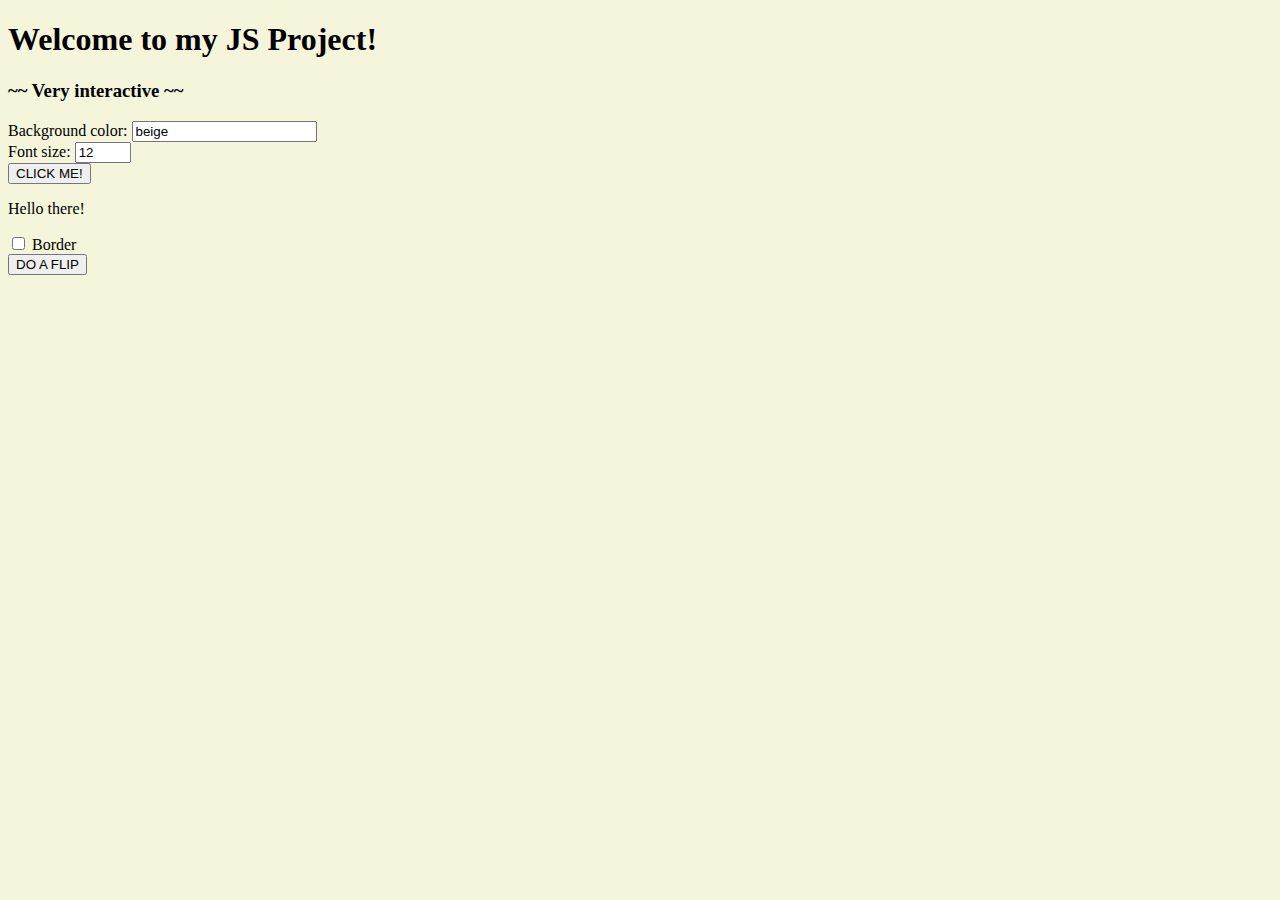
<file: 00-intro-extra/index.html>
<!--This is the HTML document-->
<!-- 1. Add elements         -->
<!-- 2. Tag elements         -->
<!-- 3. Link CSS and JS      -->
<!DOCTYPE html>
<html lang="en">
<head>
    <meta charset="UTF-8">
    <meta name="viewport" content="width=device-width, initial-scale=1.0">
    <title>First JS Project</title>
    <link rel="stylesheet" href="./intro.css">
</head>
<body>
    <h1>Welcome to my JS Project!</h1>
    <h3>~~ Very interactive ~~</h3>

    <label>Background color: </label>
    <input id="color-field" value="beige" onchange="colorChange()">
    <br>
    <label>Font size: </label>
    <input type="number" id="font-size-field" min="8" max="48" value="12" onchange="fontChange()">
    <br>
    <button id="click-button" onclick="buttonPress()">CLICK ME!</button>
    <p id="text">Hello there!</p>

    <input type="checkbox" id="checkbox" onchange="checkboxChange()">
    <label>Border</label>
    <br>
    <button id="flip-button" onclick="flipPress()">DO A FLIP</button>

    <script src="./intro.js">
        // could write code in here
    </script>
</body>
</html>
</file>
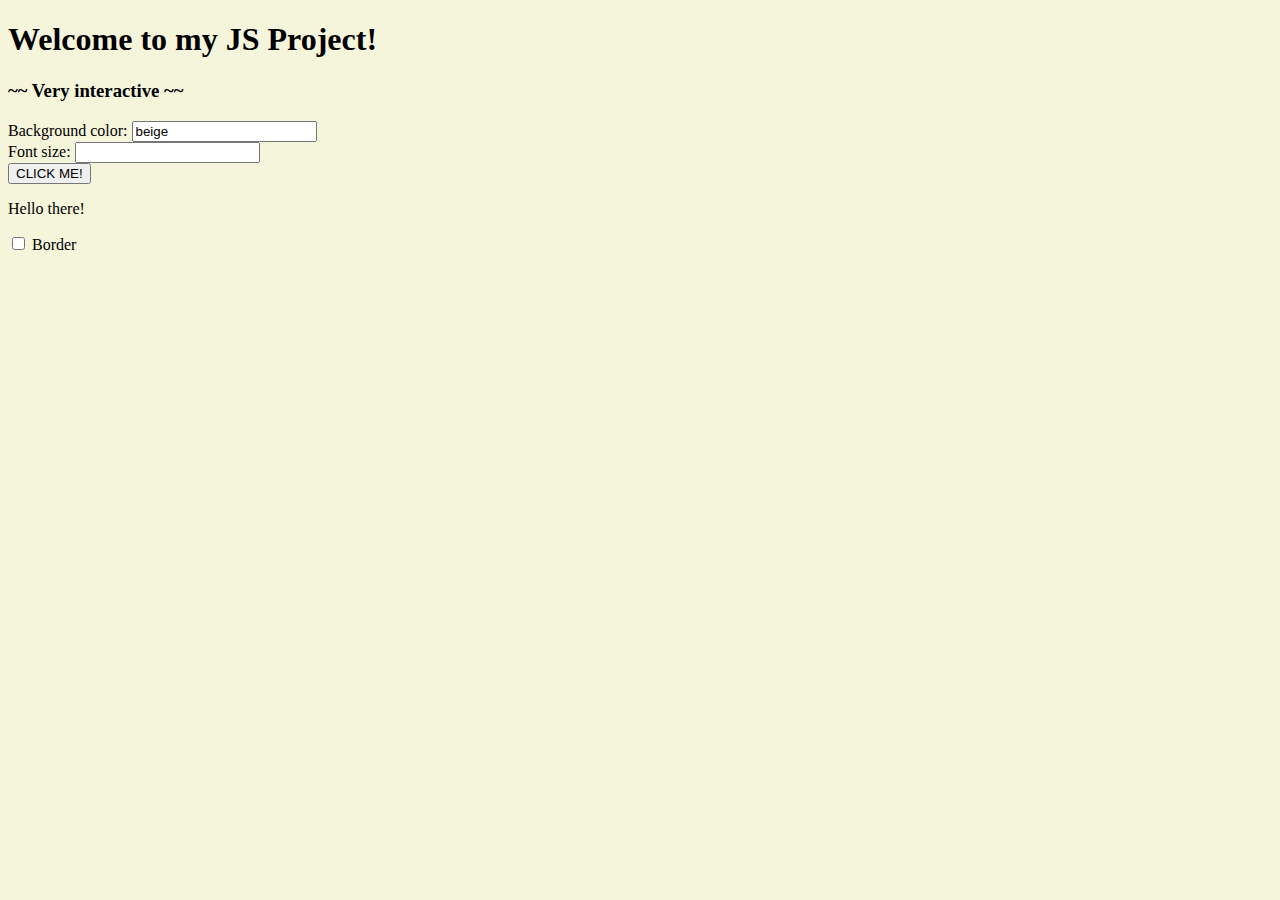
<file: 00-intro-working/index.html>
<!--This is the HTML document-->
<!-- 1. Add elements         -->
<!-- 2. Tag elements         -->
<!-- 3. Link CSS and JS      -->
<!DOCTYPE html>
<html lang="en">
<head>
    <meta charset="UTF-8">
    <meta name="viewport" content="width=device-width, initial-scale=1.0">
    <title>First JS Project</title>
    <link rel="stylesheet" href="./intro.css">
</head>
<body>
    <h1>Welcome to my JS Project!</h1>
    <h3>~~ Very interactive ~~</h3>

    <label>Background color: </label>
    <input id="color-field" value="beige">
    <br>
    <label>Font size: </label>
    <input type="number" id="font-size-field">
    <br>
    <button id="click-button" onclick="buttonPress()">CLICK ME!</button>
    <p id="text">Hello there!</p>

    <input type="checkbox" id="checkbox" onchange="checkboxChange()">
    <label>Border</label>

    <script src="./intro.js">
        // could write code in here
    </script>
</body>
</html>
</file>
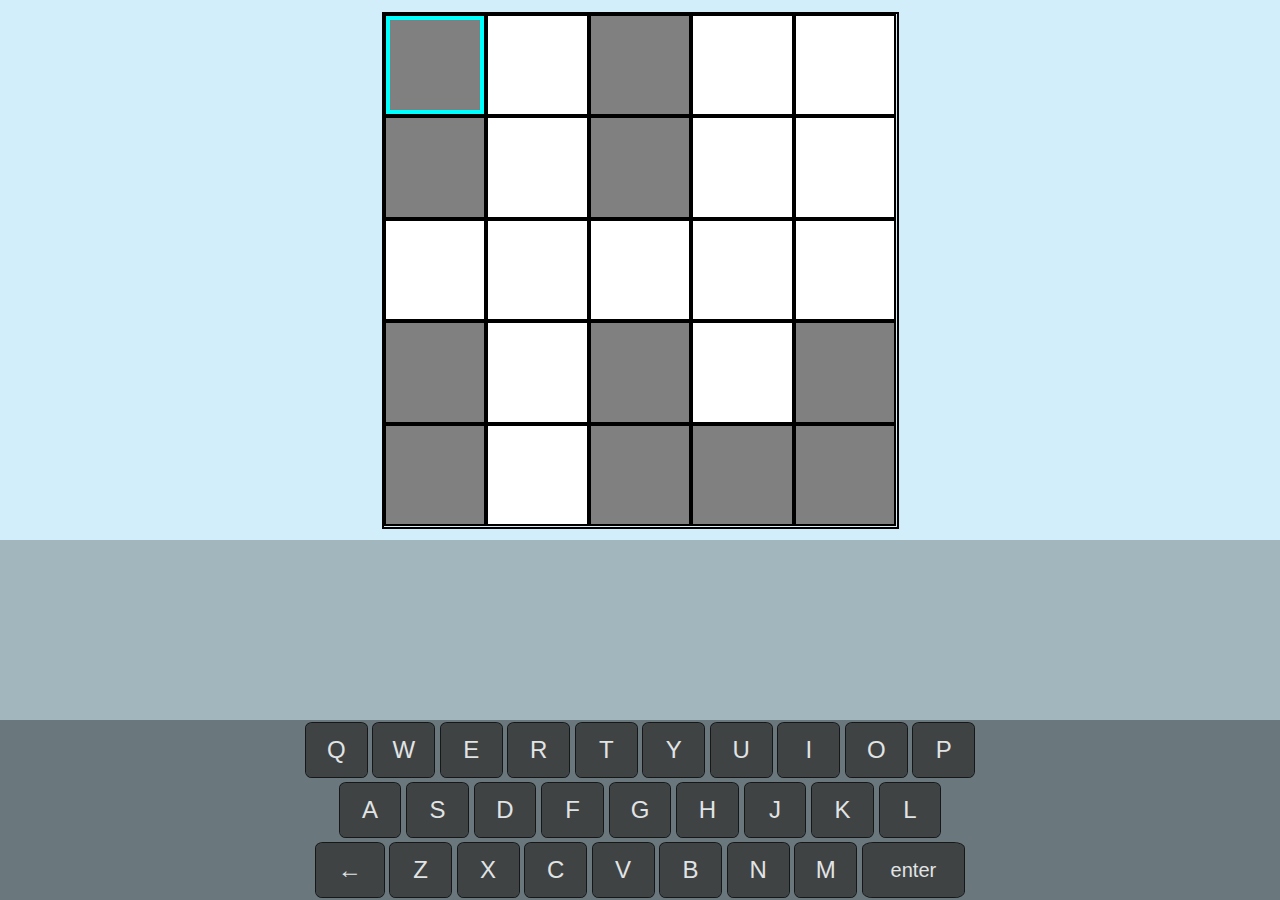
<file: 02-wordgame-2d/index.html>
<!DOCTYPE html>
<html lang="en">
<head>
    <meta charset="UTF-8">
    <meta name="viewport" content="width=device-width, initial-scale=1.0">
    <title>2D Wordle</title>
    <link rel="stylesheet" href="./wordgame.css">
</head>
<body onload="loadGame()">
    <!-- <h1>2D Wordle</h1> -->
    <!-- <h3>It's like a crossword puzzle, I guess?</h3> -->

    <div id="guess-board-container">
        <div id="guess-board"></div>
    </div>

    <div id="guess-history"></div>

    <div id="keyboard">
        <div id="keyboard-row1"></div>
        <div id="keyboard-row2"></div>
        <div id="keyboard-row3"></div>
    </div>

    <script src="./wordgame.js"></script>
    <script src="./play.js"></script>
    <script src="./generate.js"></script>
    <script src="./controls.js"></script>
    <script src="./load.js"></script>
    <script src="./init.js"></script>
</body>
</html>
</file>
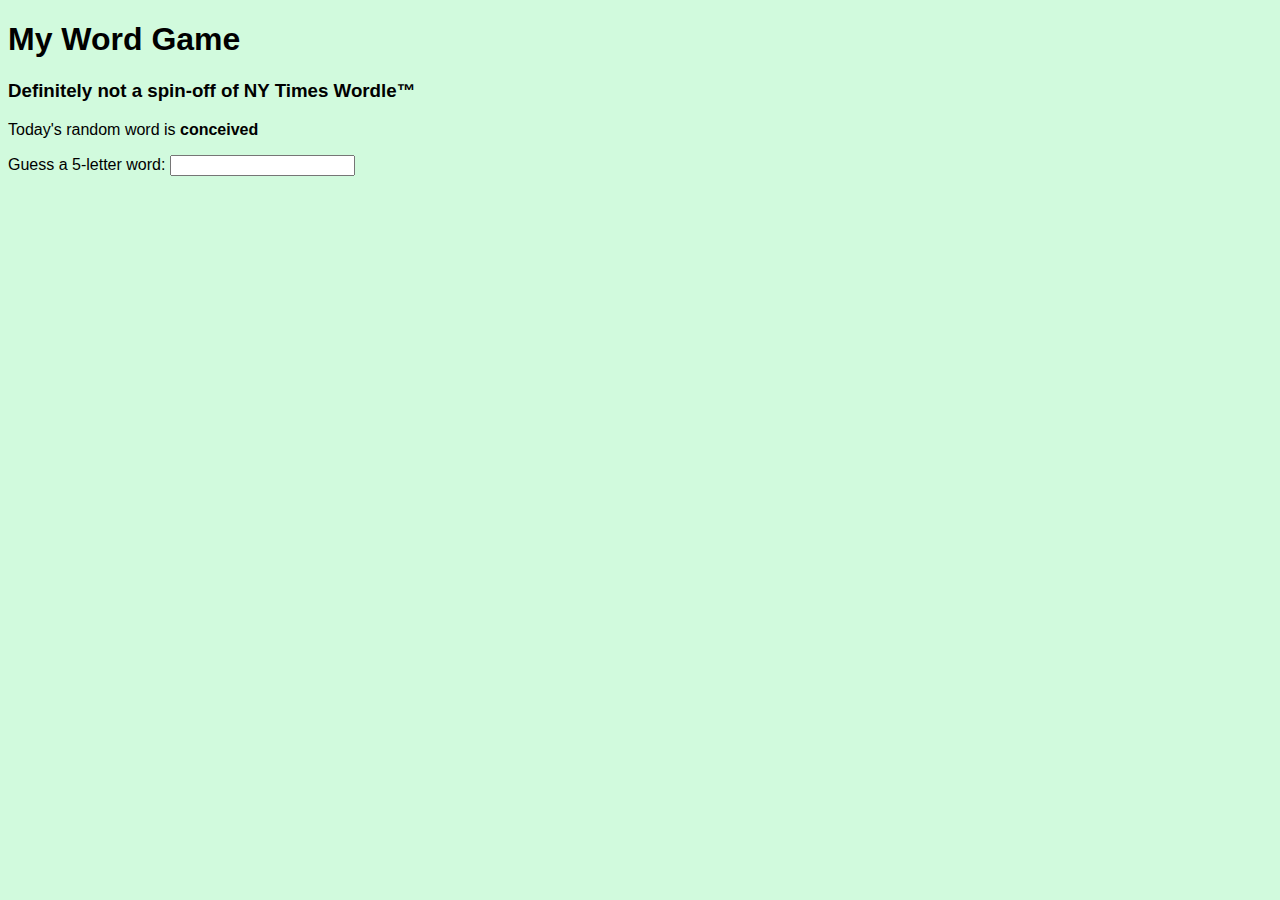
<file: 02-wordgame-extra/index.html>
<!DOCTYPE html>
<html lang="en">
<head>
    <meta charset="UTF-8">
    <meta name="viewport" content="width=device-width, initial-scale=1.0">
    <title>GIVE ME A TITLE!</title>
    <link rel="stylesheet" href="./wordgame.css">
</head>
<body onload="loadGame()">
    <h1>My Word Game</h1>
    <h3>Definitely not a spin-off of NY Times Wordle™</h3>

    <p>Today's random word is <b><span id="random-word">LOADING...</span></b></p>

    <label>Guess a 5-letter word: </label>
    <input id="guess-field" oninput="changeGuess()">

    <br>
    <p id="feedback-text"></p>

    <script src="./wordgame.js"></script>
</body>
</html>
</file>
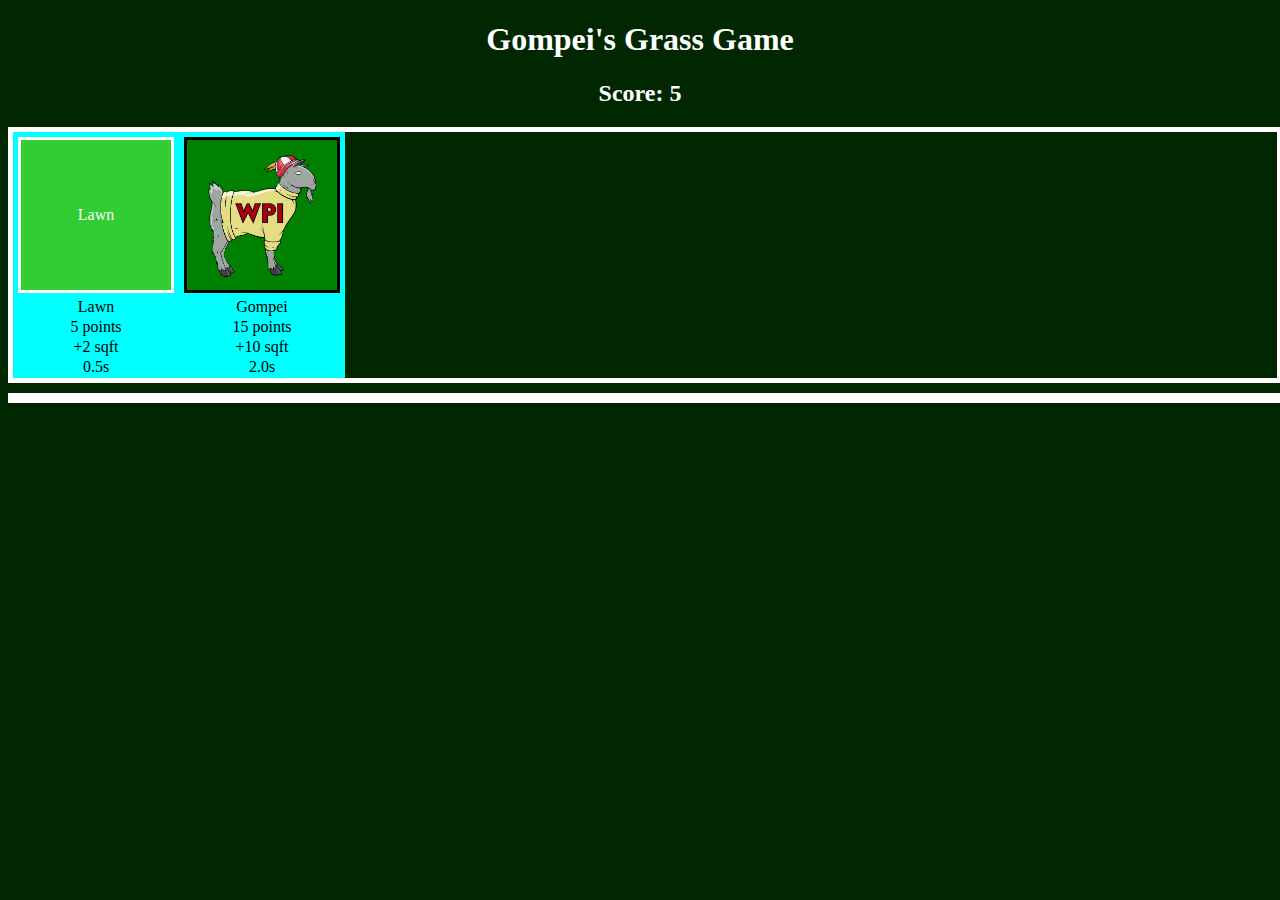
<file: 03-clickgame-starter/index.html>
<!DOCTYPE html>
<html lang="en">
<head>
    <meta charset="UTF-8">
    <meta name="viewport" content="width=device-width, initial-scale=1.0">
    <title>Document</title>
    <link rel="stylesheet" href="overlays.css">
    <link rel="stylesheet" href="styles.css">
</head>
<body>
    <h1>Gompei's Grass Game</h1>
    <h2>Score: <span id="score">5</span></h2>
    <div id="store-container">
        <div class="store" name="Lawn" cost="5" reap="2" cooldown="0.5"
        text="Lawn"></div>
        <div class="store" name="Gompei" cost="15" reap="10" cooldown="2.0" auto="true"
        src="./gompei.png"></div>
    </div>
    <div id="widget-container"></div>
    
    <script src="./game.js"></script>
    <script src="./load.js"></script>
</body>
</html>
</file>
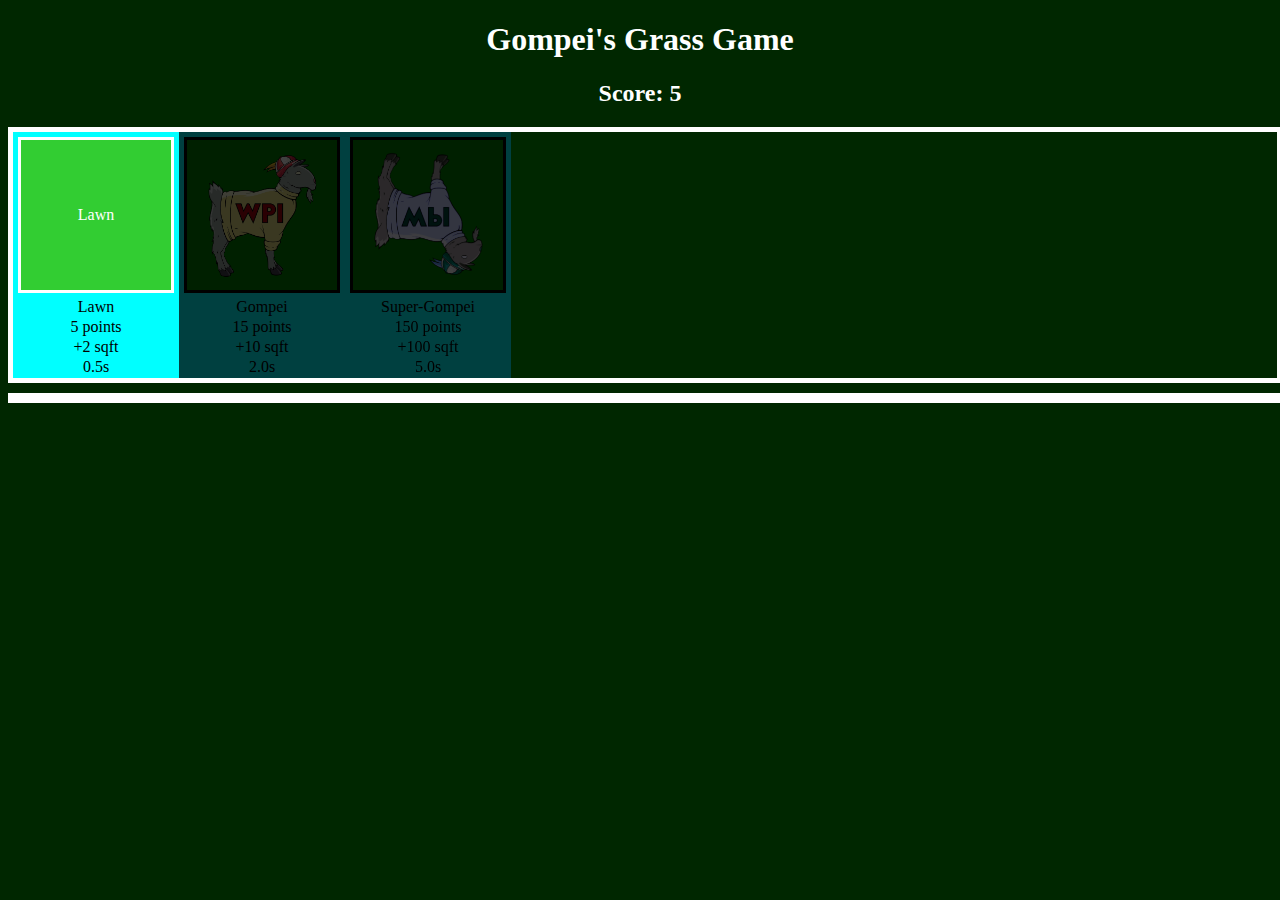
<file: 03-clickgame-working/index.html>
<!DOCTYPE html>
<html lang="en">
<head>
    <meta charset="UTF-8">
    <meta name="viewport" content="width=device-width, initial-scale=1.0">
    <title>Document</title>
    <link rel="stylesheet" href="overlays.css">
    <link rel="stylesheet" href="styles.css">
</head>
<body>
    <h1>Gompei's Grass Game</h1>
    <h2>Score: <span id="score">5</span></h2>
    <div id="store-container">
        <div class="store" name="Lawn" cost="5" reap="2" cooldown="0.5"
        text="Lawn"></div>
        <div class="store" name="Gompei" cost="15" reap="10" cooldown="2.0" auto="true"
        src="./gompei.png"></div>
        <div class="store" name="Super-Gompei" cost="150" reap="100" cooldown="5.0" auto="true"
        src="./gompei.png" imgstyle="filter: hue-rotate(180deg); transform: rotateX(180deg);"></div>
    </div>
    <div id="widget-container"></div>
    
    <script src="./game.js"></script>
    <script src="./load.js"></script>
</body>
</html>
</file>
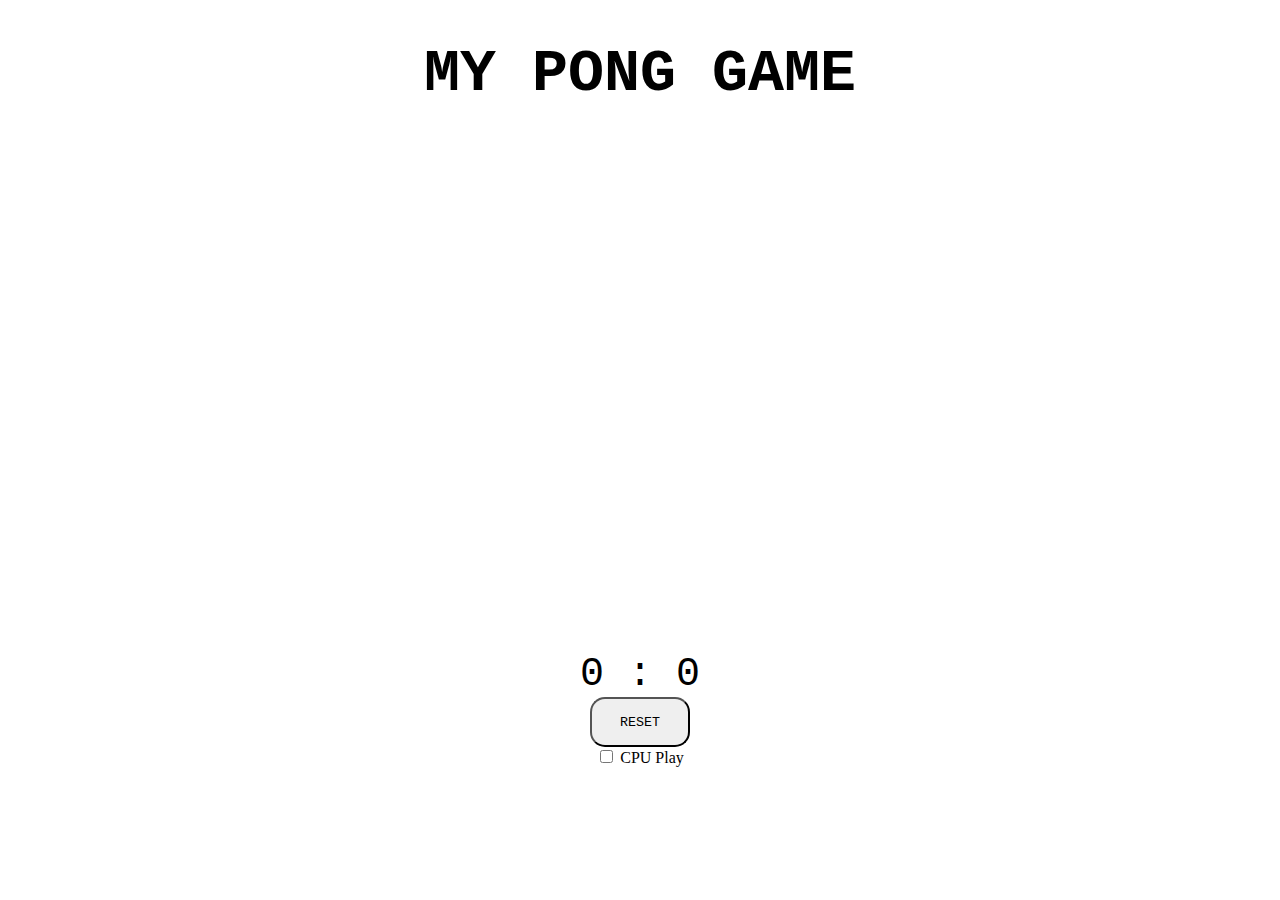
<file: 03-ponggame-starter/index.html>
<!DOCTYPE html>
<html lang="en">
<head>
    <meta charset="UTF-8">
    <meta http-equiv="X-UA-Compatible" content="IE=edge">
    <meta name="viewport" content="width=device-width, initial-scale=1.0">
    <title>My Pong Game</title>
    <link rel="stylesheet" href="pong.css">
</head>
<body>
    <h1>MY PONG GAME</h1>
    <canvas id="gameboard" width="500" height="500"></canvas>
    <div id="scoreboard">0 : 0</div>
    <button id="reset" onclick="resetGame()">RESET</button>
    <br />
    <input type="checkbox" id="cpucheck">
    <label>CPU Play</label>

    <script src="Ball.js"></script>
    <script src="Paddle.js"></script>
    <script src="pong.js"></script>
    <script src="controls.js"></script>
</body>
</html>
</file>
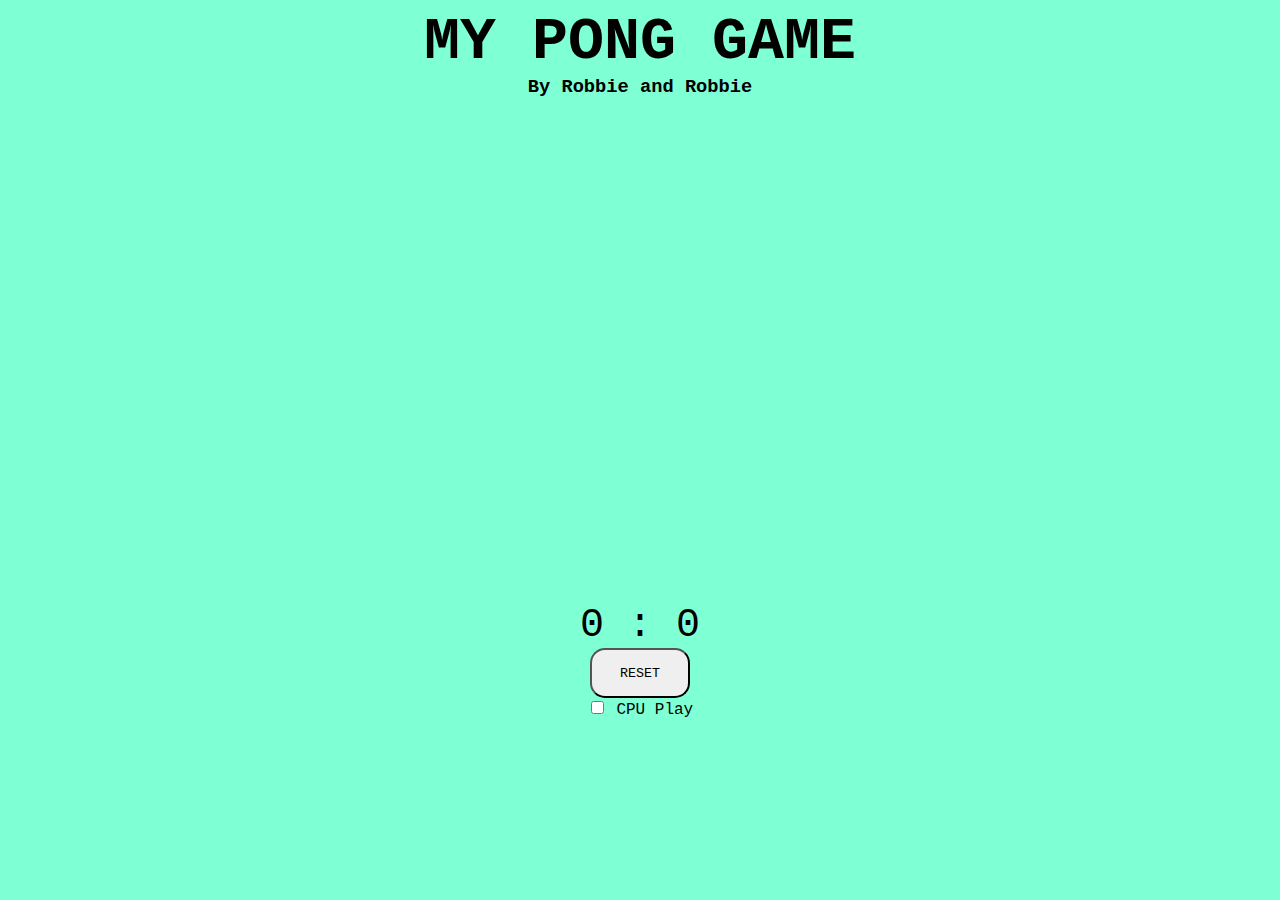
<file: 04-ponggame-working/index.html>
<!DOCTYPE html>
<html lang="en">
<head>
    <meta charset="UTF-8">
    <meta http-equiv="X-UA-Compatible" content="IE=edge">
    <meta name="viewport" content="width=device-width, initial-scale=1.0">
    <title>My Pong Game</title>
    <link rel="stylesheet" href="pong.css">
</head>
<body>
    <h1>MY PONG GAME</h1>
    <h3>By Robbie and Robbie</h3>
    <canvas id="gameboard" width="500" height="500"></canvas>
    <div id="scoreboard">0 : 0</div>
    <button id="reset" onclick="resetGame()">RESET</button>
    <br />
    <input type="checkbox" id="cpucheck">
    <label>CPU Play</label>

    <script src="Ball.js"></script>
    <script src="Paddle.js"></script>
    <script src="pong.js"></script>
    <script src="controls.js"></script>
</body>
</html>
</file>
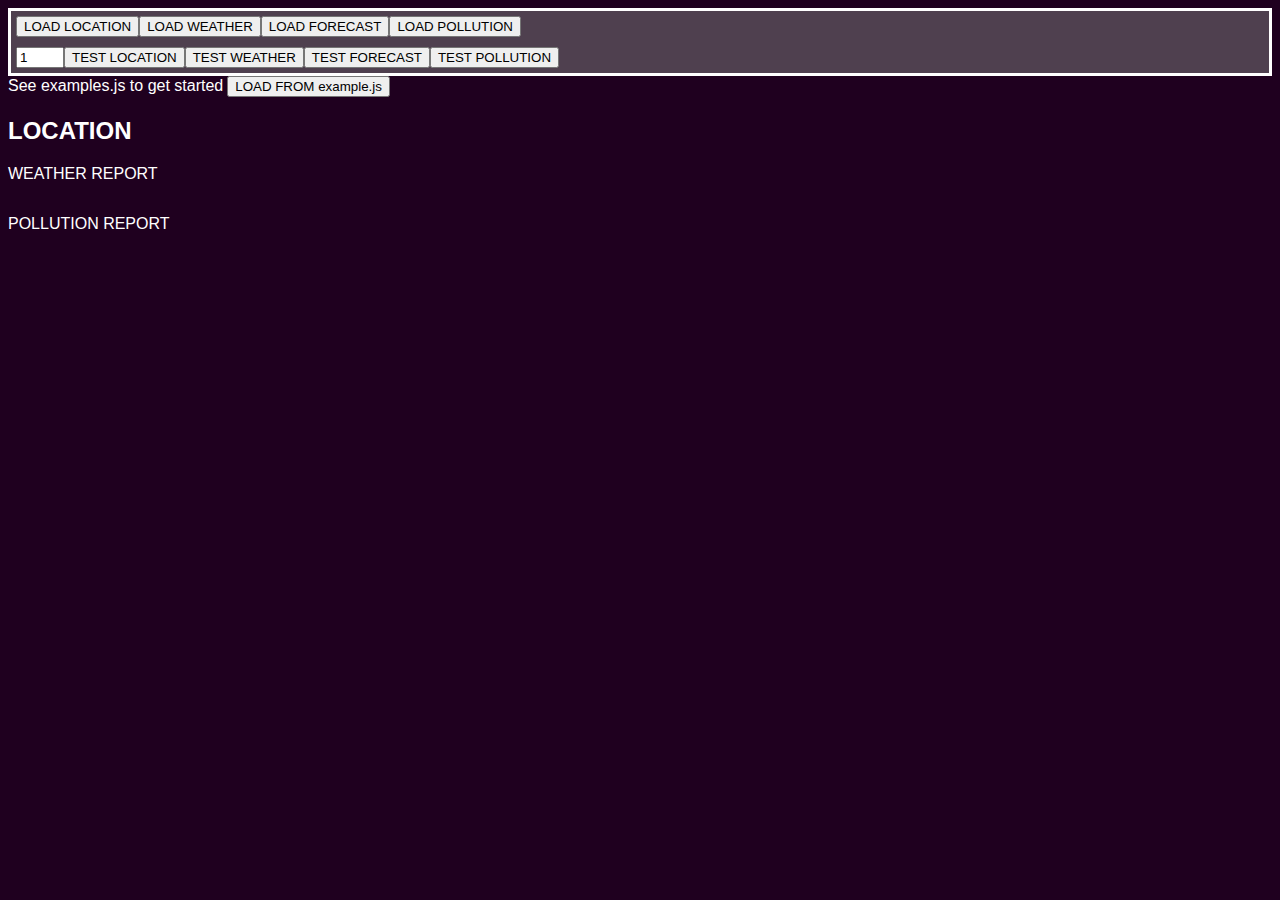
<file: 05-owmapi/index.html>
<!DOCTYPE html>
<html lang="en">
<head>
    <meta charset="UTF-8">
    <meta http-equiv="X-UA-Compatible" content="IE=edge">
    <meta name="viewport" content="width=device-width, initial-scale=1.0">
    <title>Robbie &amp; Prof Loi</title>
    <link rel="stylesheet" href="weather.css">
</head>
<body>
    <div id="dev-controls">
        <div class="controls">
            <button onclick="getLocation()">LOAD LOCATION</button>
            <button onclick="getWeather()">LOAD WEATHER</button>
            <button onclick="getForecast()">LOAD FORECAST</button>
            <button onclick="getPollution()">LOAD POLLUTION</button>
        </div>
        <div class="controls">
            <input id="testnum" type="number" min="1" max="5" value="1">
            <button onclick="testLocation()">TEST LOCATION</button>
            <button onclick="testWeather()">TEST WEATHER</button>
            <button onclick="testForecast()">TEST FORECAST</button>
            <button onclick="testPollution()">TEST POLLUTION</button>
        </div>
    </div>

    <p style="display: inline;">See examples.js to get started</p> <button style="display: inline;" onclick="load1()">LOAD FROM example.js</button>
    
    <h2 id="location">LOCATION</h2>
    <p id="weather-report">WEATHER REPORT</p>
    
    <table id="forecast-table"></table>

    <p id="pollution-report">POLLUTION REPORT</p>
    
    <script src="./OWMGeocode.js"></script>
    <script src="./OWMForecast.js"></script>
    <script src="./OWMWeather.js"></script>
    <script src="./OWMPollution.js"></script>
    
    <script src="./display.js"></script>
    <script src="./trigger.js"></script>

    <script src="./example.js"></script>
</body>
</html>
</file>
<file: 00-intro-extra/intro.css>
/* This is the CSS decorator */
/* SELECTOR PRIORITY
   0. !important
   1. #tag (single element)
   2. .class (multiple elements of any type)
   3. elementtype (all elements of one type)
   4. * (all elements)
 */

* {
  animation: flip-anim 0.5s linear 0s 1;
  animation-play-state: paused;
  transform: rotate(0deg);
}

@keyframes flip-anim {
  0% {
    transform: rotate(0deg);
  }
  100% {
    transform: rotate(-360deg);
  }
}

body {
  background-color: beige;
  outline: 5px hidden darkgrey;
}

#rand-text {
  font-weight: bold;
}
</file>
<file: 00-intro-working/intro.css>
/* This is the CSS decorator */
/* SELECTOR PRIORITY
   0. !important
   1. #tag (single element)
   2. .class (multiple elements of any type)
   3. elementtype (all elements of one type)
   4. * (all elements)
 */

body {
  background-color: beige;
  outline: 5px hidden darkgrey;
}
</file>
<file: 02-wordgame-2d/wordgame.css>
:root {
    --inword-1: rgb(157, 157, 6);
    --inword-2: rgb(232, 232, 170);
    --inboard-1: #ca8d1a;
    --inboard-2: #e7c28b;
}

html, body {
    margin: 0;
    height: 100%;
    overflow: hidden;
}

* {
    font-family: Verdana, Geneva, Tahoma, sans-serif;
}

h1, h3 {
    text-align: center;
    margin: 0;
}

#guess-board-container {
    width: 100%;
    height: 60%;
    margin: 0;
    display: flex;
    align-items: center;
    justify-content: center;
    /* container-type: inline-size; */
}

#guess-board, .history-board {
    /* container-type: size; */
}

#guess-board {
    outline: 2px solid black;
    height: calc(min(95vw, 95%));
    aspect-ratio: 1 / 1; /* TODO: Make relative to board size */
    /* margin: auto; */
    /* margin-top: 2.5vh; */
    container-type: size;
}

#guess-board > div, #guess-history > div > div {
    display: flex;
    flex-direction: row;
    align-items: stretch;
    width: 100%;
}

.letter, .history-letter {
    display: flex;
    flex-direction: column;
    justify-content: center;
    text-align: center;
    flex: 1;
    aspect-ratio: 1 / 1;
    background-color: white;
    font-weight: bold;

    -webkit-user-select: none; /* Safari */
    -ms-user-select: none; /* IE 10 and IE 11 */
    user-select: none; /* Standard syntax */

    font-size: 12cqh; /* 12% of gameboard TODO: fix */
}

.letter {
    border: 2px solid black;
    /* font-size: 12cqi; */
}

.history-letter {
    border: 1px solid black;
    /* font-size: 12cqi; */
}

.correct {
    background-color: lightgreen;
}

.inword-h {
    background: repeating-linear-gradient(
        0deg,
        var(--inword-1),
        var(--inword-1) 20%,
        var(--inword-2) 20%,
        var(--inword-2) 40%
        );
}

.inword-v {
    background: repeating-linear-gradient(
        90deg,
        var(--inword-1),
        var(--inword-1) 20%,
        var(--inword-2) 20%,
        var(--inword-2) 40%
        );
}

.inword-h.inword-v {
    background: repeating-linear-gradient(
        90deg,
        rgba(0, 0, 0, 0) ,
        rgba(0, 0, 0, 0) 20%,
        var(--inword-1) 20%,
        var(--inword-1) 40%
    ), repeating-linear-gradient(
        0deg,
        var(--inword-2),
        var(--inword-2) 20%,
        var(--inword-1) 20%,
        var(--inword-1) 40%
    );
}

.inboard {
    /* background-color: rgb(255, 208, 148); */
    background: repeating-linear-gradient(
        45deg,
        var(--inboard-2),
        var(--inboard-2) 12.5%,
        var(--inboard-1) 12.5%,
        var(--inboard-1) 25%
        );
}

.blank {
    background-color: grey;
}

.letter.selected {
    outline: 4px solid aqua;
    outline-offset: -6px;
    animation-name: selected-pulse;
    animation-timing-function: linear;
    animation-duration: 1s;
    animation-iteration-count: infinite;
}

@keyframes selected-pulse {
    0%, 100% {
        outline-color: blue;
    }
    50% {
        outline-color: aqua;
    }
}

.letter.misspell {
    animation-name: misspell-pulse;
}
.letter.missing {
    animation-name: missing-pulse;
}
.letter.misspell, .letter.missing {
    animation-timing-function: linear;
    animation-duration: 1s;
    animation-iteration-count: infinite;
}

@keyframes missing-pulse {
    0%, 100% {
        background-color: red;
    }
    50% {
        background-color: lightpink;
    }
}

@keyframes misspell-pulse {
    0%, 100% {
        color: red;
    }
    50% {
        color: rgb(141, 0, 0);
    }
}

#keyboard {
    height: 20%;
    width: 100%;
    position: absolute;
    bottom: 0;
    background-color: rgba(0, 0, 0, 0.494);

    text-align: center;
    display: flex;
    flex-direction: row;
    flex-wrap: wrap;
    justify-content: space-around;
    padding: 0;
}

#keyboard > div {
    width: calc(min(100%, 75vh));
    /* outline: 0.5px solid black; */

    display: flex;
    justify-content: center;
    align-items: center;
    vertical-align: middle;
}

#keyboard > div > div {
    display: inline-flex;
    background-color: rgb(54, 54, 54);
    opacity: 80%;
    height: 90%;
    outline: 0.5px solid black;
    margin-left: 0.5%;
    margin-right: 0.5%;
    border-radius: 10%;

    color: white;

    -webkit-user-select: none; /* Safari */
    -ms-user-select: none; /* IE 10 and IE 11 */
    user-select: none; /* Standard syntax */

    overflow: hidden;
    justify-content: center;
    align-items: center;
}

#keyboard > div > div.keyboard-key.notinboard {
    background-color: rgb(15, 15, 15);
    color: rgb(49, 49, 49);
}

.keyboard-key {
    font-size: 150%;
    width: 9%;
}

.keyboard-backspace {
    font-size: 150%;
    width: 10%;
}

.keyboard-enter {
    font-size: 125%;
    width: 15%;
}

#guess-history {
    position: absolute;
    bottom: 20%;

    width: 100%;
    height: 20%;
    background-color: rgba(54, 54, 54, 0.3);
    /* margin-top: 2.5%; */

    overflow-x: scroll;
    overflow-y: hidden;
    white-space: nowrap;

    display: flex;
    align-items: center;

    container-type: size;
}

.history-board {
    margin-left: 1vh; /* This is 5% of height of parent */
    /* display: inline-block; */
    height: 90%;
    aspect-ratio: 1 / 1;

    outline: 1px solid black;
}

.history-board:last-child {
    margin-right: 1vh;
}
</file>
<file: 02-wordgame-extra/wordgame.css>
* {
    font-family: Verdana, Geneva, Tahoma, sans-serif;
}

.letter {
    width: 10vmin;
    height: 10vmin;
    display: table-cell;
    vertical-align: middle;
    text-align: center;
    border: 2px solid black;
    margin: 10px;
    font-size: 8vmin;

    background-color: grey;
}

.letter.correct {
    background-color: lightgreen;
}

.letter.partial {
    background-color: lightyellow;
}
</file>
<file: 03-clickgame-starter/overlays.css>
.widget[harvesting] .overlay-static {
    display: unset;
    position: absolute;
    width: 100%;
    height: 100%;
    background-color: rgba(0, 0, 0, 0.5);
    cursor: default;
}

.widget[harvesting] .overlay-slide {
    display: unset;
    position: absolute;
    top: 0;
    left: 0;
    width: 100%;
    height: 100%;
    background-color: rgba(0, 0, 0, 0.5);
    pointer-events: none;
    
    animation-name: uncover;
    animation-duration: 1000ms;
    animation-iteration-count: infinite;
    animation-timing-function: linear;
}

.widget:not([harvesting]) [class~="overlay"] {
    display: none;
}

.store[broke] .overlay-cost {
    display: unset;
    position: absolute;
    top: 0;
    left: 0;
    width: 100%;
    height: 100%;
    background-color: rgba(0, 0, 0, 0.75);
    cursor: default;
}

.store:not([broke]) .overlay-cost {
    display: none;
}

@keyframes uncover {
    0% {
        width: 100%;
    }
    
    100% {
        width: 0%;
    }
}
</file>
<file: 03-clickgame-starter/styles.css>
:root {
    --widget-width: 150px;
    --widget-height: 150px;
}

* {
    position: relative;
}

body {
    background-color: rgb(0, 39, 0);
}

h1, h2 {
    color: white;
    text-align: center;
}

#store-container {
    border: 5px solid white;
    width: 100%;
    display: flex;
    /* flex-direction: row; */
    flex-wrap: wrap;
    margin-bottom: 10px;
}

.store {
    background-color: aqua;
    text-align: center;
    cursor: pointer;
}

.store p {
    margin: 2px;
}

#widget-container {
    border: 5px solid white;
    width: 100%;
    display: flex;
    flex-wrap: wrap;
}

.widget {
    height: var(--widget-height);
    width: var(--widget-width);
    max-height: var(--widget-height);
    max-width: var(--widget-width);
    margin: 5px;

    cursor: pointer;
    
    justify-content: center;
    display: flex;
    align-items: center;
    flex: 1 1 var(--widget-width);

    overflow: hidden;
}

/* If the widget is an automatic widget */
.widget[auto="true"] {
    background-color: green;
    border: 3px solid black;
}

/* If the widget is a click widget */
.widget:not([auto="true"]) {
    background-color: limegreen;
    border: 3px solid white;
}

/* Widget with text */
.widget p {
    color: white;
}

/* Widget with image */
.widget img {
    max-width: 100%;
    max-height: 100%;
}

/* Floating point indicator */
.point {
    position: absolute;
    transform-origin: center;
    color: aqua;
    animation-name: point-float;
    animation-timing-function: linear;
    animation-duration: 1s;
    animation-iteration-count: 1;
}

@keyframes point-float {
    100% {
        opacity: 0%;
        transform: translateY(-50px);
    }
}
</file>
<file: 03-clickgame-working/overlays.css>
.widget[harvesting] .overlay-static {
    display: unset;
    position: absolute;
    width: 100%;
    height: 100%;
    background-color: rgba(0, 0, 0, 0.5);
    cursor: default;
}

.widget[harvesting] .overlay-slide {
    display: unset;
    position: absolute;
    top: 0;
    left: 0;
    width: 100%;
    height: 100%;
    background-color: rgba(0, 0, 0, 0.5);
    pointer-events: none;
    
    animation-name: uncover;
    animation-duration: 1000ms;
    animation-iteration-count: infinite;
    animation-timing-function: linear;
}

.widget:not([harvesting]) [class~="overlay"] {
    display: none;
}

.store[broke] .overlay-cost {
    display: unset;
    position: absolute;
    top: 0;
    left: 0;
    width: 100%;
    height: 100%;
    background-color: rgba(0, 0, 0, 0.75);
    cursor: default;
}

.store:not([broke]) .overlay-cost {
    display: none;
}

@keyframes uncover {
    0% {
        width: 100%;
    }
    
    100% {
        width: 0%;
    }
}
</file>
<file: 03-clickgame-working/styles.css>
:root {
    --widget-width: 150px;
    --widget-height: 150px;
}

* {
    position: relative;
}

body {
    background-color: rgb(0, 39, 0);
}

h1, h2 {
    color: white;
    text-align: center;
}

#store-container {
    border: 5px solid white;
    width: 100%;
    display: flex;
    /* flex-direction: row; */
    flex-wrap: wrap;
    margin-bottom: 10px;
}

.store {
    background-color: aqua;
    text-align: center;
    cursor: pointer;
}

.store p {
    margin: 2px;
}

#widget-container {
    border: 5px solid white;
    width: 100%;
    display: flex;
    flex-wrap: wrap;
}

.widget {
    height: var(--widget-height);
    width: var(--widget-width);
    max-height: var(--widget-height);
    max-width: var(--widget-width);
    margin: 5px;

    cursor: pointer;
    
    justify-content: center;
    display: flex;
    align-items: center;
    flex: 1 1 var(--widget-width);

    overflow: hidden;
}

/* If the widget is an automatic widget */
.widget[auto="true"] {
    background-color: green;
    border: 3px solid black;
}

/* If the widget is a click widget */
.widget:not([auto="true"]) {
    background-color: limegreen;
    border: 3px solid white;
}

/* Widget with text */
.widget p {
    color: white;
}

/* Widget with image */
.widget img {
    max-width: 100%;
    max-height: 100%;
}

/* Floating point indicator */
.point {
    position: absolute;
    transform-origin: center;
    color: aqua;
    animation-name: point-float;
    animation-timing-function: linear;
    animation-duration: 1s;
    animation-iteration-count: 1;
}

@keyframes point-float {
    100% {
        opacity: 0%;
        transform: translateY(-50px);
    }
}
</file>
<file: 03-ponggame-starter/pong.css>
body {
    text-align: center;
}

h1 {
    font-family: 'Courier New', Courier, monospace;
    font-size: 60px;
}

#scoreboard {
    font-size: 40px;
    font-family: 'Courier New', Courier, monospace;
}

#reset {
    cursor: pointer;
    border-radius: 15px;
    width: 100px;
    height: 50px;
    font-family: 'Courier New', Courier, monospace;
}
</file>
<file: 04-ponggame-working/pong.css>
body {
    text-align: center;
    font-family: 'Courier New', Courier, monospace;
    background-color: aquamarine;
}

h1 {
    font-size: 60px;
    margin: 0;
}

h3 {
    margin: 0;
}

#scoreboard {
    font-size: 40px;
    font-family: 'Courier New', Courier, monospace;
}

#reset {
    cursor: pointer;
    border-radius: 15px;
    width: 100px;
    height: 50px;
    font-family: 'Courier New', Courier, monospace;
}
</file>
<file: 05-owmapi/weather.css>
body {
    background-color: #1f001f;
}

h2, p {
    color: white;
    font-family: 'Gill Sans', 'Gill Sans MT', Calibri, 'Trebuchet MS', sans-serif;
}

#dev-controls {
    width: auto;
    border-color: white;
    border-style: solid;
    background-color: rgba(127, 127, 127, 0.5);
}

.controls {
    display: flex;
    padding: 5px;
}

#forecast-table {
    color: white;
    border-collapse: collapse;
}

#forecast-table tr td, #forecast-table tr th {
    border-style: solid;
    border-color: white;
    text-align: center;
}
</file>
